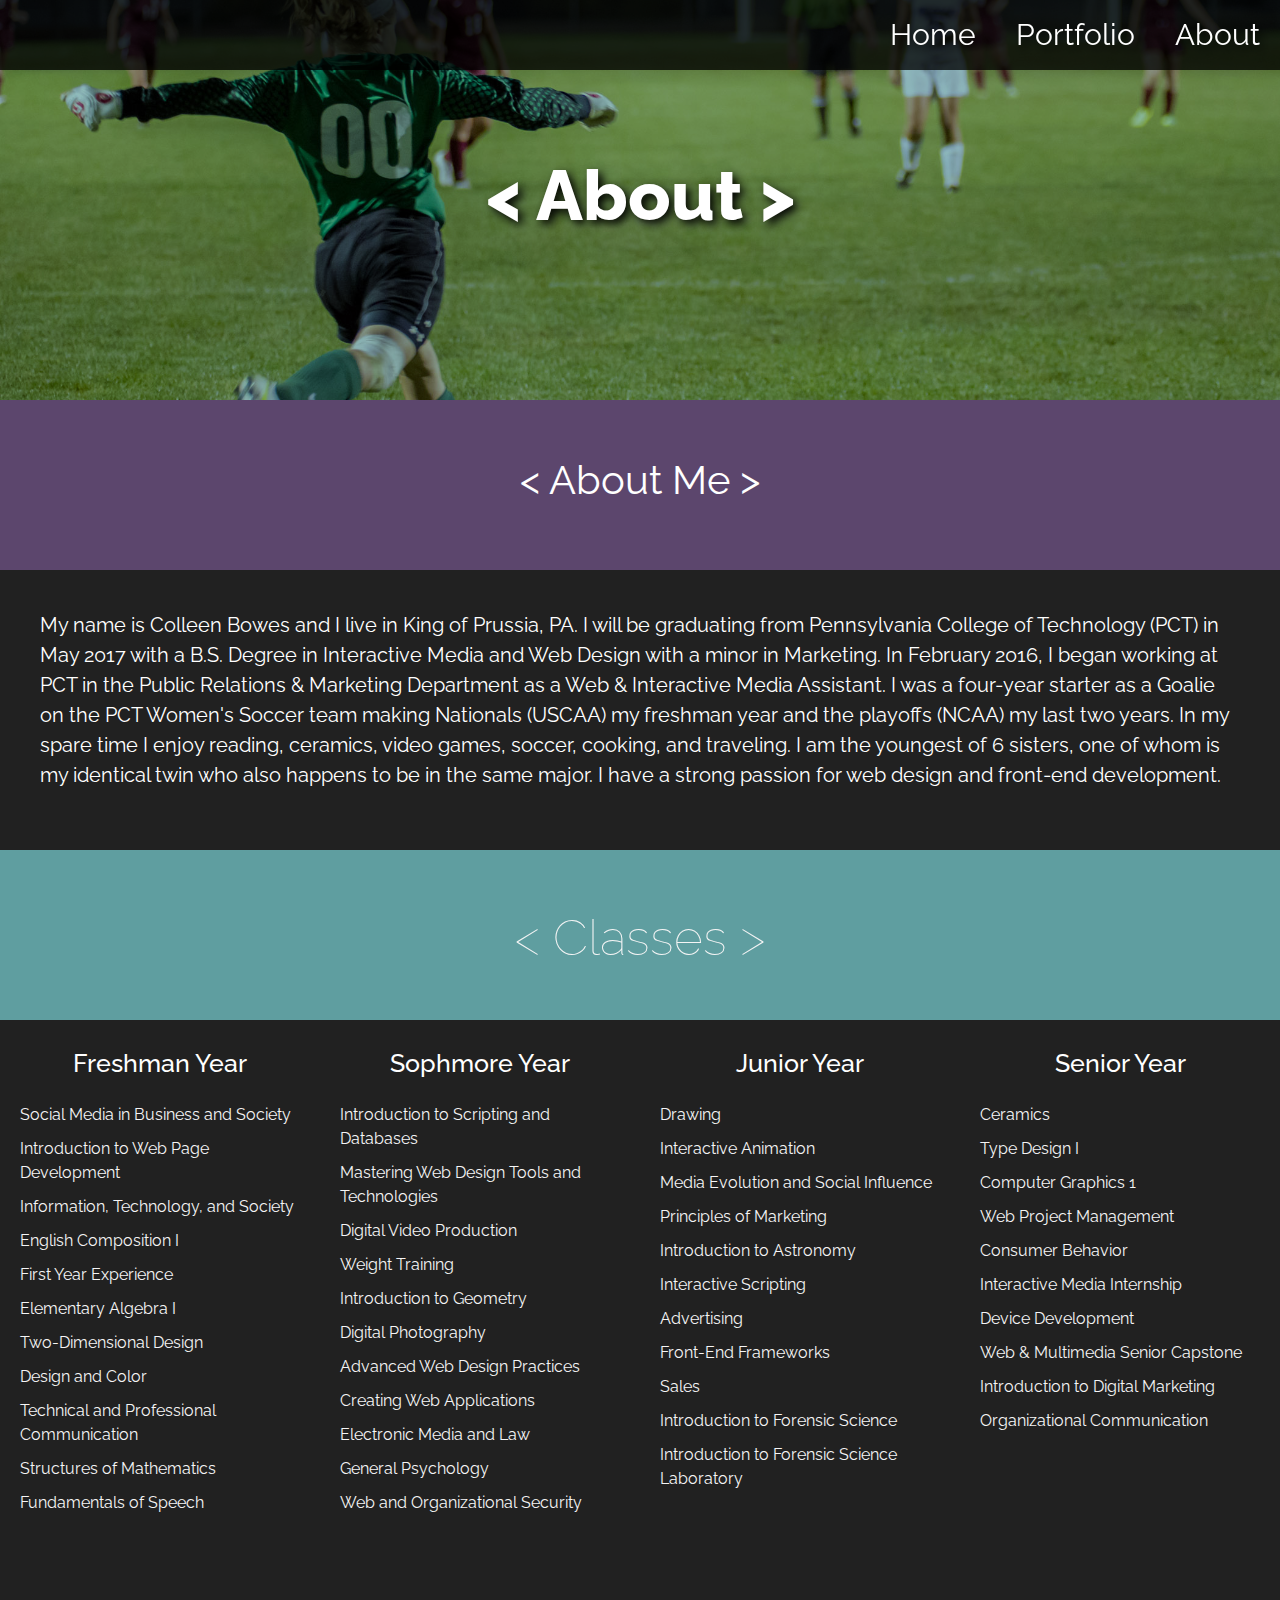
<file: about.html>
<!DOCTYPE html>
<html>
<head>
<title>Portfolio | Colleen Bowes</title>
   <meta name="viewport" content="width=device-width,
                               maximum-scale=1.0" />
 <meta charset="utf-8">
        <meta http-equiv="X-UA-Compatible" content="IE=edge">
<link rel="stylesheet" href="https://cdnjs.cloudflare.com/ajax/libs/animate.css/3.5.2/animate.min.css">

<link href="https://fonts.googleapis.com/css?family=Raleway:300,400,500,600,700" rel="stylesheet">
<link rel="stylesheet" href="font-awesome-4.7.0/css/font-awesome.css">
<link rel="stylesheet" type="text/css" href="style.css">


</head>
<body>
    
    

    
<!------------------------- Header ------------------------->

    

    <header>
    <nav>
        <ul>
            
                  <li><a href="home">Home</a></li>
            <li><a href="portfolioWork">Portfolio</a></li>
            <li><a href="about">About</a></li>
            <div class="burger"><i class="fa fa-bars fa-large" aria-hidden="true"></i></div>

        </ul>
    </nav>

<div class="aboutPhoto "><div> <h1 class="wow fadeIn">&#60; About &#62;</h1></div>
</header>
<!------------------------- Header Photo Ends ------------------------->
<!------------------------- About Section ------------------------->


<!------------------------- About Section Ends ------------------------->
  
<!------------------------- Latest Section ------------------------->

<section class="about f100 " >

<div class="f100 aboutContainer wow fadeIn">
<div class="f100 aboutMe " ><h1> &#60; About Me &#62;</h1></div>
    
    <div class="f100 aboutInfo" ><p>My name is Colleen Bowes and I live in King of Prussia, PA. I will be graduating from Pennsylvania College of Technology (PCT) in May 2017 with a B.S. Degree in Interactive Media and Web Design with a minor in Marketing. In February 2016, I began working at PCT in the Public Relations &amp; Marketing Department as a Web &amp; Interactive Media Assistant. I was a four-year starter as a Goalie on the PCT Women's Soccer team making Nationals (USCAA) my freshman year and the playoffs (NCAA) my last two years. In my spare time I enjoy reading, ceramics, video games, soccer, cooking, and traveling. I am the youngest of 6 sisters, one of whom is my identical twin who also happens to be in the same major. I have a strong passion for web design and front-end development.   </p></div> 
    </div>    
</div> 
<div class="classes f100 wow fadeInDown">
 <h1> &#60; Classes &#62;</h1>
    <div class="f25">
    <h2>Freshman Year</h2>
    <ul>
    <li><a href="https://www.pct.edu/catalog/courses/bim120.shtml" target="_blank">Social Media in Business and Society</a></li>
    <li><a href="https://www.pct.edu/catalog/courses/bwm150.shtmla" target="_blank">Introduction to Web Page Development</a></li>
    <li><a href="https://www.pct.edu/catalog/courses/csc124.shtml" target="_blank">Information, Technology, and Society</a></li>
    <li><a href="https://www.pct.edu/catalog/courses/enl111.shtml" target="_blank">English Composition I</a></li>
    <li><a href="https://www.pct.edu/catalog/courses/fye101.shtml" target="_blank">First Year Experience</a></li>
    <li><a href="https://www.pct.edu/catalog/courses/mth005.shtml" target="_blank">Elementary Algebra I</a></li>
    <li><a href="https://www.pct.edu/catalog/courses/art102.shtml" target="_blank">Two-Dimensional Design</a></li>
    <li><a href="https://www.pct.edu/catalog/courses/art109.shtml" target="_blank">Design and Color</a></li>
    <li><a href="https://www.pct.edu/catalog/courses/enl201.shtml" target="_blank">Technical and Professional Communication</a></li>
    <li><a href="https://www.pct.edu/catalog/courses/MTH151.shtml" target="_blank">Structures of Mathematics</a></li>
    <li><a href="https://www.pct.edu/catalog/courses/spc101.shtml" target="_blank">Fundamentals of Speech</a></li>
</ul>
    </div>
    <div class="f25">
    <h2>Sophmore Year</h2>
    <ul>
    <li><a href="https://www.pct.edu/catalog/courses/bwm160.shtml" target="_blank">Introduction to Scripting and Databases</a></li>
    <li><a href="https://www.pct.edu/catalog/courses/bwm252.shtml" target="_blank">Mastering Web Design Tools and Technologies</a></li>
    <li><a href="https://www.pct.edu/catalog/courses/bim220.shtml" target="_blank">Digital Video Production</a></li>
    <li><a href="https://www.pct.edu/catalog/courses/FIT172.shtml" target="_blank">Weight Training</a></li>
    <li><a href="https://www.pct.edu/catalog/courses/mth172.shtml" target="_blank">Introduction to Geometry</a></li>
    <li><a href="https://www.pct.edu/catalog/courses/pho150.shtml" target="_blank">Digital Photography</a></li>
    <li><a href="https://www.pct.edu/catalog/courses/bwm254.shtml" target="_blank">Advanced Web Design Practices</a></li>
    <li><a href="https://www.pct.edu/catalog/courses/bwm250.shtml" target="_blank">Creating Web Applications</a></li>
    <li><a href="https://www.pct.edu/catalog/courses/las340.shtml" target="_blank">Electronic Media and Law</a></li>
    <li><a href="https://www.pct.edu/catalog/courses/psy111.shtml" target="_blank">General Psychology</a></li>
    <li><a href="https://www.pct.edu/catalog/courses/bim230.shtml" target="_blank">Web and Organizational Security</a></li>
    </ul>    
    </div>
    <div class="f25">
    <h2>Junior Year</h2>
    <ul>
    <li><a href="https://www.pct.edu/catalog/courses/art180.shtml" target="_blank">Drawing</a></li>
    <li><a href="https://www.pct.edu/catalog/courses/bwm355.shtml" target="_blank">Interactive Animation</a></li>
    <li><a href="https://www.pct.edu/catalog/courses/mcm323.shtml" target="_blank">Media Evolution and Social Influence</a></li>
    <li><a href="https://www.pct.edu/catalog/courses/mkt240.shtml" target="_blank">Principles of Marketing</a></li>
    <li><a href="https://www.pct.edu/catalog/courses/SCI155.shtml" target="_blank">Introduction to Astronomy</a></li>
    <li><a href="https://www.pct.edu/catalog/courses/bwm350.shtml" target="_blank">Interactive Scripting</a></li>
    <li><a href="https://www.pct.edu/catalog/courses/mkt330.shtml" target="_blank">Advertising</a></li>
    <li><a href="https://students.pct.edu/registrar/scheduling/fall/specialTopics.htm" target="_blank">Front-End Frameworks</a></li>
    <li><a href="https://www.pct.edu/catalog/courses/mkt243.shtml" target="_blank">Sales</a></li>
    <li><a href="https://www.pct.edu/catalog/courses/sci101.shtml" target="_blank">Introduction to Forensic Science</a></li>
    <li><a href="https://www.pct.edu/catalog/courses/sci102.shtml" target="_blank">Introduction to Forensic Science Laboratory</a></li>
    </ul>    
    </div>
    <div class="f25">
    <h2>Senior Year</h2>
    <ul>
    <li><a href="https://www.pct.edu/catalog/courses/ART140.shtml" target="_blank">Ceramics</a></li>
    <li><a href="https://www.pct.edu/catalog/courses/art225.shtml" target="_blank">Type Design I</a></li>
    <li><a href="https://www.pct.edu/catalog/courses/art270.shtml" target="_blank">Computer Graphics 1</a></li>
    <li><a href="https://www.pct.edu/catalog/courses/bwm359.shtml" target="_blank">Web Project Management</a></li>
    <li><a href="https://www.pct.edu/catalog/courses/MKT325.shtml" target="_blank">Consumer Behavior</a></li>
    <li><a href="https://www.pct.edu/catalog/courses/BIM291.shtmls" target="_blank">Interactive Media Internship</a></li>
    <li><a href="https://www.pct.edu/catalog/courses/bwm456.shtml" target="_blank">Device Development</a></li>
    <li><a href="https://www.pct.edu/catalog/courses/bwm498.shtml" target="_blank">Web &amp; Multimedia Senior Capstone</a></li>
    <li><a href="https://www.pct.edu/catalog/courses/mkt360.shtml" target="_blank">Introduction to Digital Marketing</a></li>
    <li><a href="https://www.pct.edu/catalog/courses/spc.shtml" target="_blank">Organizational Communication</a></li>
    
    </ul>    
 
        </div>
        
</div> 
        </section>
<div class="skills f100 wow fadeInUp"> <div class="f100 mySkills "><h1> &#60; Skills &#62;</h1></div>
    <div class="f100 key">
    <ul>
        <li><span id="redBox">......</span> = Basic Idea...Working on it</li>
        <li><span id="yellowBox">......</span> = Getting there</li> 
        <li><span id="greenBox">......</span> = No problems here</li> 
    </ul>
    </div>
    <div class="skillsInfo">
    
<div class="f50 ">  

       <div><h3 class="centered noafter nobefore">HTML/CSS</h3>
  <div id="myProgress">
  <div id="htmlBar">
      <div id="label"><strong>90%</strong></div>
  </div>
      </div>
            </div>
      
        <div><h3 class="centered noafter nobefore">Javascript/JQuery</h3>
  <div id="myProgress">
  <div id="JavaJQBar">
      <div id="label"><strong>43%</strong></div>
  </div>
      </div>
            </div>
      
        <div><h3 class="centered noafter nobefore">SCSS/Git</h3>
  <div id="myProgress">
  <div id="SCSSGitBar">
      <div id="label"><strong>84%</strong></div>
  </div>
      </div>
            </div>
      
        <div><h3 class="centered noafter nobefore">PHP</h3>
  <div id="myProgress">
  <div id="PHPBar">
      <div id="label"><strong>32%</strong></div>
  </div>
      </div>
            </div>
      
       <div> <h3 class="centered noafter nobefore">Drupal/Wordpress CMS</h3>
  <div id="myProgress">
  <div id="CMSBar">
      <div id="label"><strong>76%</strong></div>
  </div>
      </div>
           </div>
      
        <div><h3 class="centered noafter nobefore">Adobe Illustrator</h3>
  <div id="myProgress">
  <div id="IllustratorBar">
      <div id="label"><strong>81%</strong></div>
  </div>
      </div>
            </div>
   
    <div><h3 class="centered noafter nobefore">Animation</h3>
  <div id="myProgress">
  <div id="animation">
      <div id="label"><strong>83%</strong></div>
  </div>
      </div>
            </div>
        
        </div>      
        
        
        
  <div class="f50 skillsPadBottom">     
        <div><h3 class="centered noafter nobefore">Adobe Photoshop</h3>
  <div id="myProgress">
  <div id="PhotoshopBar">
      <div id="label"><strong>87%</strong></div>
  </div>
      </div>
            </div>
      
       <div> <h3 class="centered noafter nobefore">Adobe Indesgin</h3>
  <div id="myProgress">
  <div id="IndesignBar">
      <div id="label"><strong>82%</strong></div>
  </div>
      </div>
           </div>
      
        <div><h3 class="centered noafter nobefore">Adobe Dreamweaver</h3>
  <div id="myProgress">
  <div id="DreamBar">
      <div id="label"><strong>84%</strong></div>
  </div>
      </div>
            </div>
      
        <div><h3 class="centered noafter nobefore">MySQL</h3>
  <div id="myProgress">
  <div id="mySQLBar">
      <div id="label"><strong>69%</strong></div>
  </div>
      </div></div>
      
        <div><h3 class="centered noafter nobefore">Social Media</h3>
  <div id="myProgress">
  <div id="sMediaBar">
      <div id="label"><strong>97%</strong></div>
  </div>
      </div>
            </div>
      
        <div><h3 class="centered noafter nobefore">Microsoft Office <span class="small">(Word, PowerPoint &amp; Excel)</span></h3>
  <div id="myProgress">
  <div id="mOfficeBar">
      <div id="label"><strong>93%</strong></div>
  </div>
      </div>
            </div>
   

 <div><h3 class="centered noafter nobefore">Frameworks <span class="small">(Foundation &amp; Bootstrap)</span></h3>
  <div id="myProgress">
  <div id="frameworksBar">
      <div id="label"><strong>79%</strong></div>
  </div>
      </div>
            </div>
    
        </div>
    </div> 
</div> 
    
    
</section>    
 <!------------------------- Latest Section Ends ------------------------->        
 <!------------------------- Footer Section ------------------------->  
    
    
<footer class="f100 wow bounceInUp">
    <div class="f100"><h1>Like what you see?</h1></div>  
     <div class="f100"><h2>Contact me. I would love to hear from you.</h2>
       
        
    </div> 
    <div class="f100"><h5 class="email"><a href="mailto:colleenbowes566@gmail.com" >colleenbowes566@gmail.com</a></h5></div>

 <div class="f100 socialMedia">
     <a href="https://www.facebook.com/colleen.bowes.73"><i class="fa fa-facebook-square fa-4x" aria-hidden="true"></i></a>    

    <a href="https://twitter.com/bowes_colleen"><i class="fa fa-twitter-square fa-4x" aria-hidden="true"></i></a>    

    <a href="https://www.instagram.com/mowwglii/?hl=en"><i class="fa fa-instagram fa-4x" aria-hidden="true"></i></a>    

    <a href="https://github.com/ceb10"><i class="fa fa-github-square fa-4x" aria-hidden="true"></i></a> 
    
    <a href="https://www.linkedin.com/in/colleen-bowes-97077485?trk=hp-identity-photo"><i class="fa fa-linkedin-square fa-4x" aria-hidden="true"></i></a>
     

</div>  
 <a name="contact" id="contact" class="anchorTopContact"></a>
<div class="f100"><p>&copy; All Copyrights Reserved</p></div>    
</footer>
    
    
 <!------------------------- Footer Section Ends ------------------------->  
    
</body>

 <!------------------------- Javascript -------------------------> 

 <script src="https://ajax.googleapis.com/ajax/libs/jquery/3.1.1/jquery.min.js"></script>
<script src="http://code.jquery.com/jquery-1.11.1.js"></script> 
    <script src="js/wow.js"></script>
<script>
              new WOW().init();
              </script>
   <script>
  
        
   
  $(document).ready(function(){ 
   
    $(".burger").click(function(){
        $("nav li").slideToggle('slow');
    });
});     
 
       
    </script>
        
</html>
</file>
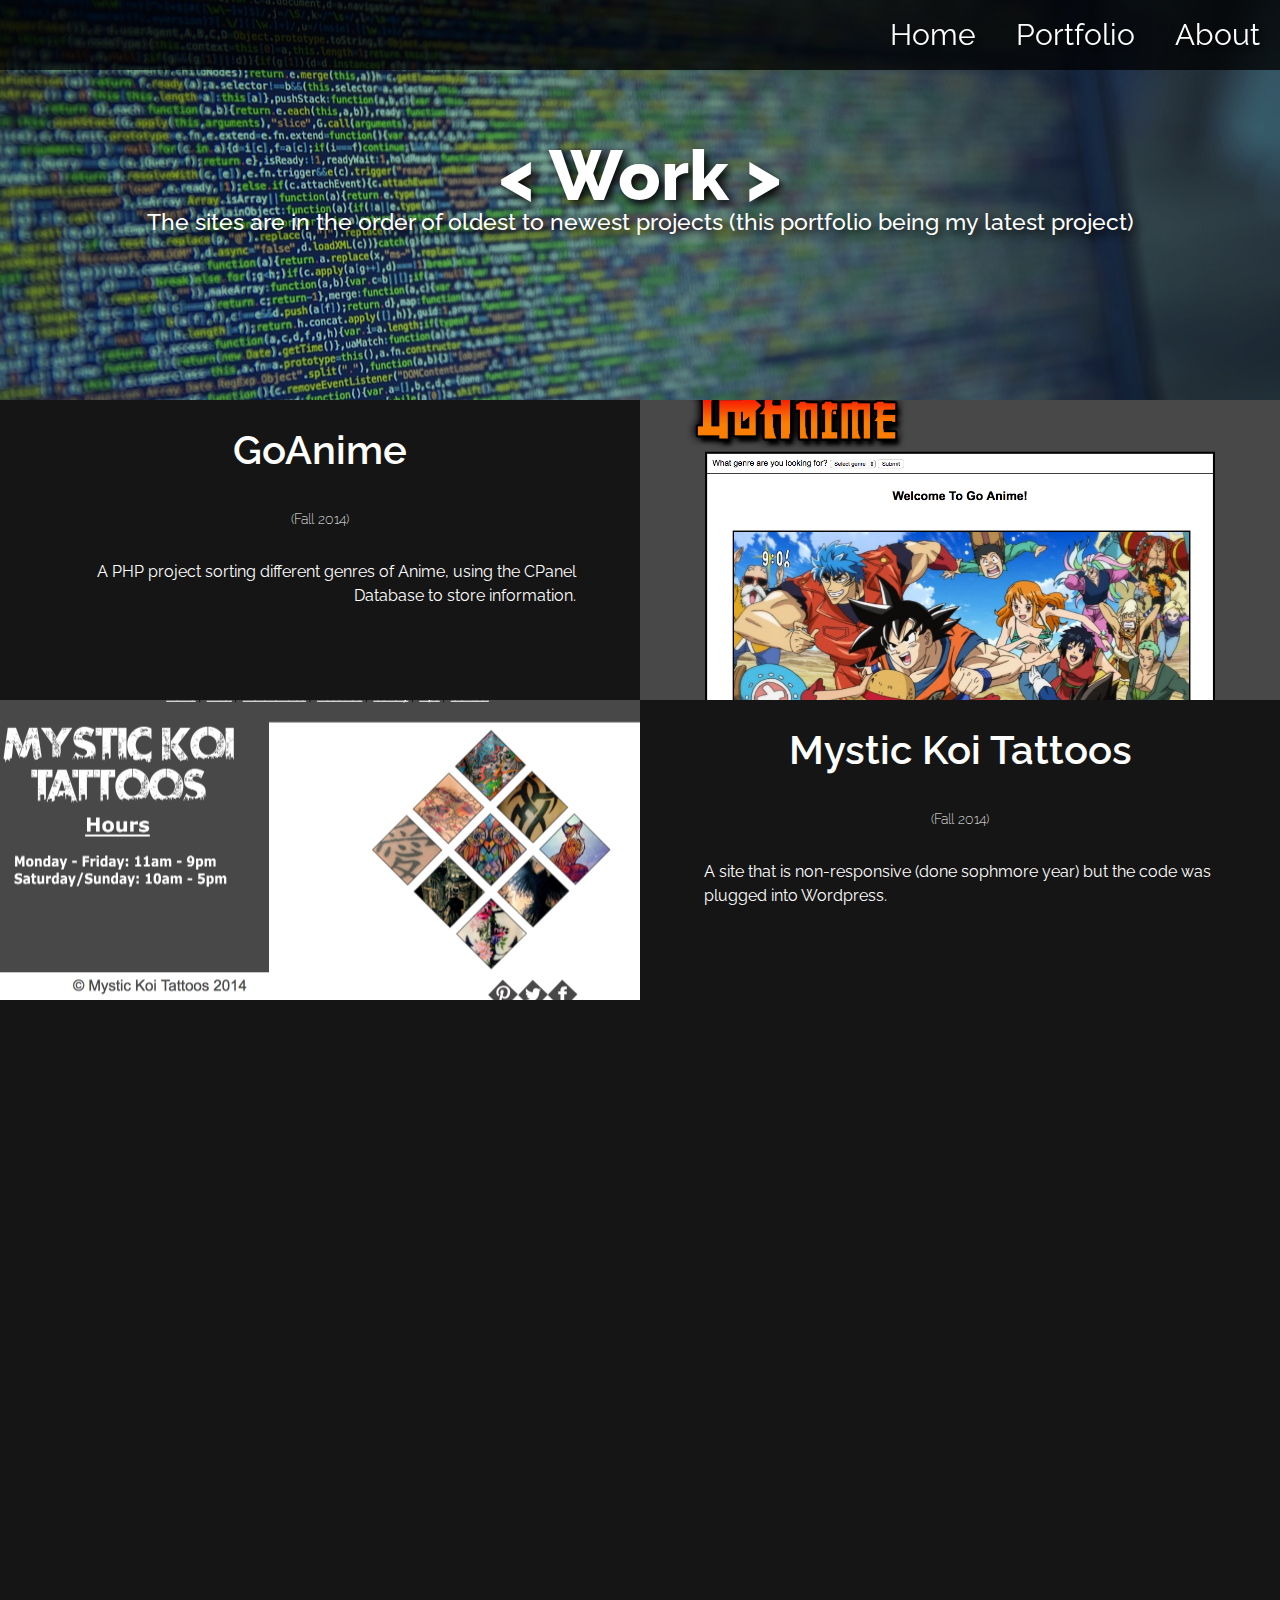
<file: portfolioWork.html>
<!DOCTYPE html>
<html>
<head>
<title>Portfolio | Colleen Bowes</title>
   <meta name="viewport" content="width=device-width,
                               maximum-scale=1.0" />

<link rel="stylesheet" href="https://cdnjs.cloudflare.com/ajax/libs/animate.css/3.5.2/animate.min.css">

<link href="https://fonts.googleapis.com/css?family=Raleway:300,400,500,600,700" rel="stylesheet">
<link rel="stylesheet" href="font-awesome-4.7.0/css/font-awesome.css">
<link rel="stylesheet" type="text/css" href="style.css">


</head>
<body>
    
    

    
<!------------------------- Header ------------------------->

    

    <header>
    <nav>
        <ul>
            
                           <li><a href="home">Home</a></li>
            <li><a href="portfolioWork">Portfolio</a></li>
            <li><a href="about">About</a></li>
            <div class="burger"><i class="fa fa-bars fa-large" aria-hidden="true"></i></div>

        </ul>
    </nav>

        <div class="workPhoto"><div> <h1 class="wow fadeIn">&#60; Work &#62;</h1><p class="wow fadeIn">The sites are in the order of oldest to newest projects (this portfolio being my latest project)</p></div></div>
</header>
<!------------------------- Header Photo Ends ------------------------->
<!------------------------- About Section ------------------------->


<!------------------------- About Section Ends ------------------------->
  
<!------------------------- Latest Section ------------------------->

<section class="LatestWork f100" >
<div class="grid ">
   
    
    <div class="f100 ">
   
    <div class="f50 wow fadeInLeft"><h1>GoAnime<br/><span class="small">(Fall 2014)</span></h1>
    <p>A PHP project sorting different genres of Anime, using the CPanel Database to store information.</p>
    </div>
        <a href="http://final.colleenbowes.com/" target="_blank"><div class="f50 img wow fadeInRight" id="anime"></div></a>
   
</div>

    <div class="f100">
   
    <div class="f50R wow fadeInRight"><h1>Mystic Koi Tattoos<br/><span class="small">(Fall 2014)</span></h1>
    <p>A site that is non-responsive (done sophmore year) but the code was plugged into Wordpress.</p>
    </div>
      <a href="http://bwm252.colleenbowes.com/wp/" target="_blank"><div class="f50 img wow fadeInLeft" id="wp"></div></a>
   
</div>
    
    <div class="f100">
   
    <div class="f50 wow fadeInLeft"><h1>Paper Planes<br/><span class="small">(Spring 2015)</span></h1>
    <p>A fake airline site using PHP for login, registration and to figure out mileage.</p>
    </div>
        <a href="http://bwm250.colleenbowes.com/assignment_4/index.php" target="_blank"><div class="f50 img  wow fadeInRight" id="paperPlanes"></div></a>
   
</div>

    <div class="f100">
   
    <div class="f50R wow fadeInRight"><h1>Red Panada Soccer Academy<br/><span class="small">(Spring 2015)</span></h1>
    <p>A PHP site that has login, registration, events and contact us pages using forms.</p>
    </div>
      <a href="http://bwm250.colleenbowes.com/final/index.php" target="_blank"><div class="f50 img wow fadeInLeft" id="RPSoccer"></div></a>
   
</div>
    
    <div class="f100 ">
   
    <div class="f50 wow fadeInLeft"><h1>Erikson Landscaping<br/><span class="small">(Spring 2015)</span></h1>
    <p>First responsive site made using Media Queries. The phone is using a different CSS to change to look.</p>
    </div>
        <a href="http://bwm254.colleenbowes.com/final/" target="_blank"><div class="f50 img  wow fadeInRight" id="Erikson"></div></a>
   
</div>

    <div class="f100">
   
    <div class="f50R wow fadeInRight"><h1>Burger Boy<br/><span class="small">(Fall 2015)</span></h1>
    <p>Learned different animation techniques to make an advertisement.</p>
    </div>
      <a href="http://bwm355.colleenbowes.com/Assignment_4/burger_boy/index.html" target="_blank"><div class="f50 img  wow fadeInLeft" id="burger"></div></a>
   
</div>
    
    <div class="f100 ">
   
    <div class="f50 wow fadeInLeft"><h1>Into The Wind<br/><span class="small">(Fall 2015)</span></h1>
    <p>Learned how to work with basic greensock animation (GSAP).</p>
    </div>
        <a href="http://bwm355.colleenbowes.com/Assignment_4/into_the_wind/index.html" target="_blank"><div class="f50 img  wow fadeInRight" id="intoWind"></div></a>
   
</div>

    <div class="f100 ">
   
    <div class="f50R wow fadeInRight"><h1>Roast Me<br/><span class="small">(Spring 2016)</span></h1>
    <p>A site about grills using Foundation frameworks with animations.</p>
    </div>
      <a href="http://bwm350.colleenbowes.com/final/index.html" target="_blank"><div class="f50 img  wow fadeInLeft" id="roast"></div></a>
   
</div>
    
    <div class="f100">
   
    <div class="f50 wow fadeInLeft"><h1>Hotel Resort &amp; Spa <br/><span class="small">(Spring 2016)</span></h1>
    <p>A fake hotel site that is responsive on all devices that has multiple pages, including off-canvas navigation.</p>
    </div>
        <a href="http://bwm399.colleenbowes.com/assignment_4c/index.html" target="_blank"><div class="f50 img  wow fadeInRight" id="hotel"></div></a>
   
</div>

    <div class="f100 ">
   
    <div class="f50R wow fadeInRight"><h1>Portfolio #1<br/><span class="small">(Spring 2016)</span></h1>
    <p>A class final to make a portfolio website using previous class practices. This was my first portfolio website.</p>
    </div>
      <a href="http://portfolio.colleenbowes.com/" target="_blank"><div class="f50 img  wow fadeInLeft" id="portfolio"></div></a>
   
</div>
    
    <div class="f100">
   
    <div class="f50 wow fadeInLeft"><h1>Penn College Book Store<br/><span class="small">(Summer 2016)</span></h1>
    <p>A site I made through my part-time experience at Penn College. The College store needed their website re-done through a CMS called Insight. First real-life client using my design.</p>
    </div>
        <a href="http://www.penncollegebooks.com" target="_blank"><div class="f50 img  wow fadeInRight" id="PCBooks"></div></a>
   
</div>

    <div class="f100">
   
    <div class="f50R wow fadeInRight"><h1>United Way<br/><span class="small">(Fall 2016)</span></h1>
    <p>A site I made through my part-time experience at Penn College for a campaign hosted through the school. This site was also made for a client but went through my Superviser with my design.</p>
    </div>
      <a href="http://www.pct.edu/unitedway" target="_blank"><div class="f50 img  wow fadeInLeft" id="UW"></div></a>
   
</div>
    
    <div class="f100">
   
    <div class="f50 wow fadeInLeft"><h1>Store Next Door<br/><span class="small">(Fall 2016)</span></h1>
    <p>First outside client to work with through class. The client was a non-profit organization who needed a site for their consignment store. This was done through <a href="https://www.shopify.com/">Shopify</a>. I was the project manager and front-end designer/developer. <span class="small">(Password is rteese)</span></p>
    </div>
        <a href="https://storenextdoor.myshopify.com/" target="_blank"><div class="f50 img  wow fadeInRight" id="SND"></div></a>
   
</div>

<!--
    <div class="f100 reveal ">
   
    <div class="f50R wow slideInRight"><h1>GoAnime<br/><span class="small">(Fall 2014)</span></h1>
    <p>A PHP project sorting different genres of Anime.</p>
    </div>
      <a href="http://final.colleenbowes.com/" target="_blank"><div class="f50 img  wow slideInLeft" id="anime"></div></a>
   
</div>
-->
    
    
    

    
    </div>    
</section>    
 <!------------------------- Latest Section Ends ------------------------->        
 <!------------------------- Footer Section ------------------------->  
    
    
<footer class="f100 wow bounceInUp">
    <div class="f100"><h1>Like what you see?</h1></div>  
     <div class="f100"><h2>Contact me. I would love to hear from you.</h2>
       
        
    </div> 
    <div class="f100"><h5 class="email"><a href="mailto:colleenbowes566@gmail.com" >colleenbowes566@gmail.com</a></h5></div>

 <div class="f100 socialMedia">
     <a href="https://www.facebook.com/colleen.bowes.73"><i class="fa fa-facebook-square fa-4x" aria-hidden="true"></i></a>    

    <a href="https://twitter.com/bowes_colleen"><i class="fa fa-twitter-square fa-4x" aria-hidden="true"></i></a>    

    <a href="https://www.instagram.com/mowwglii/?hl=en"><i class="fa fa-instagram fa-4x" aria-hidden="true"></i></a>    

    <a href="https://github.com/ceb10"><i class="fa fa-github-square fa-4x" aria-hidden="true"></i></a> 
    
    <a href="https://www.linkedin.com/in/colleen-bowes-97077485?trk=hp-identity-photo"><i class="fa fa-linkedin-square fa-4x" aria-hidden="true"></i></a>
     

</div>  
 <a name="contact" id="contact" class="anchorTopContact"></a>
<div class="f100"><p>&copy; All Copyrights Reserved</p></div>    
</footer>
    
    
 <!------------------------- Footer Section Ends ------------------------->  
    
</body>

 <!------------------------- Javascript -------------------------> 

 <script src="https://ajax.googleapis.com/ajax/libs/jquery/3.1.1/jquery.min.js"></script>
<script src="http://code.jquery.com/jquery-1.11.1.js"></script> 
    <script src="js/wow.js"></script>
<script>
              new WOW().init();
              </script>
   <script>
  
        
   
  $(document).ready(function(){ 
   
    $(".burger").click(function(){
        $("nav li").slideToggle('slow');
    });
});     
 
       
    </script>
        
</html>
</file>
<file: style.css>
/******************************************** Reset ********************************************/
/* http://meyerweb.com/eric/tools/css/reset/ 
   v2.0 | 20110126
   License: none (public domain)
*/
html, body, div, span, applet, object, iframe,
h1, h2, h3, h4, h5, h6, p, blockquote, pre,
a, abbr, acronym, address, big, cite, code,
del, dfn, em, img, ins, kbd, q, s, samp,
small, strike, strong, sub, sup, tt, var,
b, u, i, center,
dl, dt, dd, ol, ul, li,
fieldset, form, label, legend,
table, caption, tbody, tfoot, thead, tr, th, td,
article, aside, canvas, details, embed,
figure, figcaption, footer, header, hgroup,
menu, nav, output, ruby, section, summary,
time, mark, audio, video {
  margin: 0;
  padding: 0;
  border: 0;
  font-size: 100%;
  font: inherit;
  vertical-align: baseline; }

/* HTML5 display-role reset for older browsers */
article, aside, details, figcaption, figure,
footer, header, hgroup, menu, nav, section {
  display: block; }

body {
  line-height: 1; }

ol, ul {
  list-style: none; }

blockquote, q {
  quotes: none; }

blockquote:before, blockquote:after,
q:before, q:after {
  content: '';
  content: none; }

table {
  border-collapse: collapse;
  border-spacing: 0; }

/**************************************** Animations ****************************************/
.IDO, .IAM, .grid {
  animation-duration: 1.5s;
  animation-delay: .5s;
  -webkit-animation-duration: 1.5s;
  -webkit-animation-delay: .5s; }

/**************************************** Sass Variable ****************************************/
/**************************************** HTML ****************************************/
html {
  font-family: 'Raleway', sans-serif; }

body {
  overflow-x: hidden;
  background-color: #212121;
  color: white; }

.f25 {
  float: left;
  width: 25%;
  line-height: 1.5; }

.f25R {
  width: 25%;
  float: right;
  line-height: 1.5; }

.f33 {
  float: left;
  width: 25%;
  line-height: 1.5; }

.f33R {
  width: 25%;
  float: right;
  line-height: 1.5; }

.f50R {
  width: 50%;
  float: right;
  text-align: left;
  line-height: 1.5; }

.f50 {
  width: 50%;
  float: left;
  text-align: right;
  line-height: 1.5; }

.f75R {
  width: 75%;
  float: right;
  line-height: 1.5; }

.f75 {
  width: 75%;
  float: left;
  line-height: 1.5; }

.f100 {
  width: 100%;
  clear: both;
  line-height: 1.5; }

/**************************************** Header ****************************************/
video {
  width: 101%;
  height: auto;
  max-height: 200%; }

.promo-video {
  position: relative; }
  .promo-video #overlay {
    position: absolute;
    top: 0;
    left: 0;
    height: 99.7%;
    width: 100%;
    background: linear-gradient(to bottom, rgba(47, 47, 47, 0.26) 0%, rgba(0, 0, 0, 0.65) 100%);
    filter: progid:DXImageTransform.Microsoft.gradient( startColorstr='#b329669e', endColorstr='#b32a3b5a',GradientType=0 ); }

nav {
  text-align: right;
  top: 0;
  right: 0;
  position: fixed;
  z-index: 100;
  width: 100%;
  background-color: rgba(0, 0, 0, 0.76); }
  nav ul {
    display: inline-flex;
    text-shadow: 4px 4px 10px #000;
    color: white;
    font-size: 30px; }
  nav li {
    padding: 20px; }
    nav li a {
      color: white;
      animation-duration: 1s;
      transition: all .5s ease; }
    nav li a:link {
      text-decoration: none; }
    nav li a:active {
      color: cadetblue; }
    nav li a:hover {
      color: cadetblue; }

.promo-video .header-content {
  background-color: transparent;
  position: absolute;
  top: 0;
  left: 0;
  width: 100%; }

.promo-video .header {
  left: 0;
  top: 35%;
  position: absolute;
  width: 100%; }
  .promo-video .header h1 {
    text-shadow: 4px 4px 10px #000;
    color: white;
    font-weight: 700;
    text-align: center;
    font-size: 100px;
    -webkit-animation: fadein 2s;
    /* Safari, Chrome and Opera > 12.1 */
    -moz-animation: fadein 4s;
    /* Firefox < 16 */
    -ms-animation: fadein 4s;
    /* Internet Explorer */
    -o-animation: fadein 4s;
    /* Opera < 12.1 */
    animation: fadein 4s;
    /* Firefox < 16 */
    /* Safari, Chrome and Opera > 12.1 */
    /* Internet Explorer */
    /* Opera < 12.1 */ }
@keyframes fadein {
  from {
    opacity: 0; }
  to {
    opacity: 1; } }
@-moz-keyframes fadein {
  from {
    opacity: 0; }
  to {
    opacity: 1; } }
@-webkit-keyframes fadein {
  from {
    opacity: 0; }
  to {
    opacity: 1; } }
@-ms-keyframes fadein {
  from {
    opacity: 0; }
  to {
    opacity: 1; } }
@-o-keyframes fadein {
  from {
    opacity: 0; }
  to {
    opacity: 1; } }
  .promo-video .header h4 {
    text-align: center;
    font-size: 30px;
    color: #fff;
    font-weight: 400;
    text-shadow: 4px 4px 10px #000;
    padding-left: 10px;
    padding-right: 10px;
    -webkit-animation: fadein 2s;
    /* Safari, Chrome and Opera > 12.1 */
    -moz-animation: fadein 4s;
    /* Firefox < 16 */
    -ms-animation: fadein 4s;
    /* Internet Explorer */
    -o-animation: fadein 4s;
    /* Opera < 12.1 */
    animation: fadein 4s;
    /* Firefox < 16 */
    /* Safari, Chrome and Opera > 12.1 */
    /* Internet Explorer */
    /* Opera < 12.1 */ }
@keyframes fadein {
  from {
    opacity: 0; }
  to {
    opacity: 1; } }
@-moz-keyframes fadein {
  from {
    opacity: 0; }
  to {
    opacity: 1; } }
@-webkit-keyframes fadein {
  from {
    opacity: 0; }
  to {
    opacity: 1; } }
@-ms-keyframes fadein {
  from {
    opacity: 0; }
  to {
    opacity: 1; } }
@-o-keyframes fadein {
  from {
    opacity: 0; }
  to {
    opacity: 1; } }
/**************************************** What I Can DO/Who I Am Section ****************************************/
.container {
  padding: 20px;
  margin: 0 auto;
  overflow-x: hidden; }

.IDO {
  margin-bottom: 40%; }

.IAM h1,
.IDO h1 {
  text-align: center;
  font-size: 40px;
  padding: 20px;
  font-weight: 600;
  padding-bottom: 40px; }
.IAM h2,
.IDO h2 {
  text-align: center;
  padding: 20px;
  font-size: 22px; }
.IAM p,
.IDO p {
  padding: 15px;
  line-height: 1.2; }
.IAM .icon,
.IDO .icon {
  text-align: center;
  padding-bottom: 20px;
  padding-top: 20px; }

.box {
  margin-left: 10px;
  margin-right: 10px;
  margin-bottom: 20px;
  animation-duration: 1s;
  transition: all .5s ease;
  background-color: cadetblue; }
  .box h1 {
    font-size: 25px; }

.box:hover {
  background-color: #5c466d; }

/******************************** Work Samples Section ********************************/
.LatestWork {
  height: 100%;
  background-color: #151515; }
  .LatestWork h1 {
    text-align: center;
    font-size: 40px;
    padding: 20px;
    font-weight: 600; }

.grid {
  height: 100%;
  margin: 0 auto;
  text-align: center;
  overflow-x: hidden; }
  .grid p {
    padding-bottom: 20px;
    width: 80%;
    margin: 0 auto; }

.grid_box {
  width: 210px;
  height: 100%;
  margin: 2%;
  display: inline-block;
  vertical-align: top; }
  .grid_box img {
    height: 210px;
    width: 210px;
    object-fit: cover; }
  .grid_box a {
    text-decoration: none; }

.hover {
  width: 100%;
  height: 100%;
  float: left;
  overflow: hidden;
  position: relative;
  text-align: center;
  cursor: default;
  margin-bottom: 10px; }

.hover img {
  display: block;
  position: relative;
  -webkit-transition: all 0.35s;
  transition: all 0.35s; }

.hover:hover img {
  -ms-transform: scale(1.1);
  -webkit-transform: scale(1.1);
  transform: scale(1.1);
  filter: brightness(0.5);
  -webkit-filter: brightness(0.5); }

.small {
  font-size: 14px;
  font-weight: 200; }

.workButton {
  text-align: center;
  margin: 0 auto;
  padding-bottom: 30px; }
  .workButton a {
    color: white;
    text-decoration: none; }
    .workButton a button {
      background-color: black;
      border: none;
      padding: 20px;
      color: white;
      font-size: 20px;
      -webkit-animation-duration: 4s;
      -webkit-transition: all 1.2s ease;
      animation-duration: 4s;
      transition: all 1.2s ease; }
  .workButton a button:hover {
    color: cadetblue; }
  .workButton button:focus {
    outline: 0; }

/**************************************** Work Page ****************************************/
.workPhoto {
  background-image: url(images/code-1486361_1280.jpg);
  background-position: center;
  background-size: cover;
  background-attachment: scroll;
  height: 400px;
  width: 100%;
  background-color: rgba(95, 158, 160, 0.69);
  background-blend-mode: multiply; }
  .workPhoto h1 {
    padding-top: 140px;
    padding-left: 10px;
    padding-right: 10px;
    font-size: 70px;
    color: #fff;
    font-weight: 800;
    text-shadow: 4px 4px 10px #000;
    text-align: center; }
  .workPhoto p {
    padding-left: 10px;
    padding-right: 10px;
    font-size: 23px;
    color: #fff;
    font-weight: 500;
    text-shadow: 4px 4px 10px #000;
    text-align: center; }

.img {
  background-size: cover;
  background-repeat: no-repeat;
  background-position: center;
  height: 300px; }

#anime {
  background-image: url(workSamples/animePHP.png); }

#wp {
  background-image: url(workSamples/Tattoos.png); }

#paperPlanes {
  background-image: url(workSamples/FrequentFlyers.png); }

#RPSoccer {
  background-image: url(workSamples/RedPandaSoccer.png); }

#Erikson {
  background-image: url(workSamples/EriksonLandscape.png); }

#burger {
  background-image: url(workSamples/BurgerAD.png); }

#intoWind {
  background-image: url(workSamples/intoWind.png); }

#roast {
  background-image: url(workSamples/Roastme.png); }

#hotel {
  background-image: url(workSamples/Hotel.png); }

#portfolio {
  background-image: url(workSamples/portfolio.png); }

#PCBooks {
  background-image: url(workSamples/penncollegeBooks.png); }

#UW {
  background-image: url(workSamples/unitedWay.png); }

#SND {
  background-image: url(workSamples/SND.png); }

/**************************************** About Page ****************************************/
.aboutContainer {
  overflow-x: hidden; }

.aboutPhoto {
  background-image: url(images/soccerColleen.jpg);
  background-position: center;
  background-size: cover;
  background-attachment: scroll;
  height: 400px;
  width: 100%;
  background-color: rgba(95, 158, 160, 0.69);
  background-blend-mode: multiply; }
  .aboutPhoto h1 {
    padding-top: 160px;
    padding-left: 10px;
    padding-right: 10px;
    font-size: 70px;
    color: #fff;
    font-weight: 800;
    text-shadow: 4px 4px 10px #000;
    text-align: center; }

.aboutMe h1 {
  width: 100%;
  text-align: center;
  font-size: 40px;
  padding-top: 20px;
  padding-bottom: 20px;
  background-color: #5c466d;
  /* */
  height: 100px;
  padding-top: 50px; }

.aboutInfo p {
  padding: 40px;
  font-size: 20px; }

/**************************************** Classes Section ****************************************/
.classes {
  padding-top: 20px;
  height: 100%;
  overflow: auto; }
  .classes h1 {
    background-color: cadetblue;
    color: whitesmoke;
    height: 100px;
    font-weight: lighter;
    padding: 20px;
    font-size: 50px;
    padding-top: 50px;
    text-align: center; }
  .classes h2 {
    text-align: center;
    padding-top: 25px;
    font-size: 25px;
    font-weight: 500; }
  .classes ul {
    text-align: left;
    padding: 20px; }
  .classes li {
    padding-bottom: 10px; }
    .classes li a:link {
      color: whitesmoke;
      text-decoration: none;
      -webkit-animation-duration: 4s;
      -webkit-transition: all 1.2s ease;
      animation-duration: 4s;
      transition: all 1.2s ease; }
    .classes li a:hover {
      color: cadetblue;
      text-decoration: none; }
    .classes li a:visited {
      color: black; }

/**************************************** Skills Section ****************************************/
.skills {
  height: 400px;
  width: 100%; }
  .skills h3 {
    padding: 10px;
    margin: 0 auto;
    text-align: left;
    width: 80%; }

.mySkills {
  color: white; }
  .mySkills h1 {
    color: black;
    font-weight: lighter;
    font-size: 50px;
    padding: 20px;
    height: 100px;
    padding-top: 50px;
    text-align: center;
    background-color: whitesmoke; }

.skillsInfo {
  padding: 5px;
  color: white; }

.skillsPadBottom {
  padding-bottom: 30px; }

/******************* Progress Bar  ******************/
#myProgress {
  position: relative;
  height: 20px;
  border: 1px solid black;
  width: 80%;
  margin: 0 auto; }

#label {
  text-align: center;
  line-height: 19px;
  color: black;
  font-size: 20px; }

.cProgress {
  text-align: center;
  padding-bottom: 40px; }

#htmlBar {
  position: absolute;
  width: 00%;
  height: 100%;
  background-color: #4CAF50;
  -webkit-animation: htmlBar  3s forwards;
  -webkit-animation-delay: 2s;
  animation: htmlBar 3s forwards;
  animation-delay: 2s; }

@-webkit-keyframes htmlBar {
  from {
    width: 0%; }
  to {
    width: 90%; } }
@keyframes htmlBar {
  from {
    width: 0%; }
  to {
    width: 90%; } }
#JavaJQBar {
  position: absolute;
  width: 0%;
  height: 100%;
  background-color: #c7b000;
  -webkit-animation: JavaJQBar  3s forwards;
  -webkit-animation-delay: 2s;
  animation: JavaJQBar 3s forwards;
  animation-delay: 2s; }

@-webkit-keyframes JavaJQBar {
  from {
    width: 0%; }
  to {
    width: 43%; } }
@keyframes JavaJQBar {
  from {
    width: 0%; }
  to {
    width: 43%; } }
#IllustratorBar {
  position: absolute;
  width: 0%;
  height: 100%;
  background-color: #4CAF50;
  -webkit-animation: IllustratorBar  3s forwards;
  -webkit-animation-delay: 2s;
  animation: IllustratorBar 3s forwards;
  animation-delay: 2s; }

@-webkit-keyframes IllustratorBar {
  from {
    width: 0%; }
  to {
    width: 81%; } }
@keyframes IllustratorBar {
  from {
    width: 0%; }
  to {
    width: 81%; } }
#PhotoshopBar {
  position: absolute;
  width: 0%;
  height: 100%;
  background-color: #4CAF50;
  -webkit-animation: PhotoshopBar  3s forwards;
  -webkit-animation-delay: 2s;
  animation: PhotoshopBar 3s forwards;
  animation-delay: 2s; }

@-webkit-keyframes PhotoshopBar {
  from {
    width: 0%; }
  to {
    width: 87%; } }
@keyframes PhotoshopBar {
  from {
    width: 0%; }
  to {
    width: 87%; } }
#IndesignBar {
  position: absolute;
  width: 0%;
  height: 100%;
  background-color: #4CAF50;
  -webkit-animation: IndesignBar  3s forwards;
  -webkit-animation-delay: 2s;
  animation: IndesignBar 3s forwards;
  animation-delay: 2s; }

@-webkit-keyframes IndesignBar {
  from {
    width: 0%; }
  to {
    width: 82%; } }
@keyframes IndesignBar {
  from {
    width: 0%; }
  to {
    width: 82%; } }
#DreamBar {
  position: absolute;
  width: 0%;
  height: 100%;
  background-color: #4CAF50;
  -webkit-animation: DreamBar  3s forwards;
  -webkit-animation-delay: 2s;
  animation: DreamBar 3s forwards;
  animation-delay: 2s; }

@-webkit-keyframes DreamBar {
  from {
    width: 0%; }
  to {
    width: 84%; } }
@keyframes DreamBar {
  from {
    width: 0%; }
  to {
    width: 84%; } }
#CMSBar {
  position: absolute;
  width: 0%;
  height: 100%;
  background-color: #c7b000;
  -webkit-animation: CMSBar  3s forwards;
  -webkit-animation-delay: 2s;
  animation: CMSBar 3s forwards;
  animation-delay: 2s; }

@-webkit-keyframes CMSBar {
  from {
    width: 0%; }
  to {
    width: 76%; } }
@keyframes CMSBar {
  from {
    width: 0%; }
  to {
    width: 76%; } }
#PHPBar {
  position: absolute;
  width: 0%;
  height: 100%;
  background-color: #b70000;
  -webkit-animation: PHPBar  3s forwards;
  -webkit-animation-delay: 2s;
  animation: PHPBar 3s forwards;
  animation-delay: 2s; }

@-webkit-keyframes PHPBar {
  from {
    width: 0%; }
  to {
    width: 32%; } }
@keyframes PHPBar {
  from {
    width: 0%; }
  to {
    width: 32%; } }
#mySQLBar {
  position: absolute;
  width: 0%;
  height: 100%;
  background-color: #c7b000;
  -webkit-animation: mySQLBar  3s forwards;
  -webkit-animation-delay: 2s;
  animation: mySQLBar 3s forwards;
  animation-delay: 2s; }

@-webkit-keyframes mySQLBar {
  from {
    width: 0%; }
  to {
    width: 69%; } }
@keyframes mySQLBar {
  from {
    width: 0%; }
  to {
    width: 69%; } }
#sMediaBar {
  position: absolute;
  width: 0%;
  height: 100%;
  background-color: #4CAF50;
  -webkit-animation: sMediaBar  3s forwards;
  -webkit-animation-delay: 2s;
  animation: sMediaBar 3s forwards;
  animation-delay: 2s; }

@-webkit-keyframes sMediaBar {
  from {
    width: 0%; }
  to {
    width: 97%; } }
@keyframes sMediaBar {
  from {
    width: 0%; }
  to {
    width: 97%; } }
#mOfficeBar {
  position: absolute;
  width: 0%;
  height: 100%;
  background-color: #4CAF50;
  -webkit-animation: mOfficeBar  3s forwards;
  -webkit-animation-delay: 2s;
  animation: mOfficeBar 3s forwards;
  animation-delay: 2s; }

@-webkit-keyframes mOfficeBar {
  from {
    width: 0%; }
  to {
    width: 93%; } }
@keyframes mOfficeBar {
  from {
    width: 0%; }
  to {
    width: 93%; } }
#animation {
  position: absolute;
  width: 0%;
  height: 100%;
  background-color: #4CAF50;
  -webkit-animation: animation  3s forwards;
  -webkit-animation-delay: 2s;
  animation: animation 3s forwards;
  animation-delay: 2s; }

@-webkit-keyframes animation {
  from {
    width: 0%; }
  to {
    width: 83%; } }
@keyframes animation {
  from {
    width: 0%; }
  to {
    width: 83%; } }
#SCSSGitBar {
  position: absolute;
  width: 0%;
  height: 100%;
  background-color: #4CAF50;
  -webkit-animation: SCSSGitBar  3s forwards;
  -webkit-animation-delay: 2s;
  animation: SCSSGitBar 3s forwards;
  animation-delay: 2s; }

@-webkit-keyframes SCSSGitBar {
  from {
    width: 0%; }
  to {
    width: 84%; } }
@keyframes SCSSGitBar {
  from {
    width: 0%; }
  to {
    width: 84%; } }
#frameworksBar {
  position: absolute;
  width: 0%;
  height: 100%;
  background-color: #c7b000;
  -webkit-animation: frameworksBar  3s forwards;
  -webkit-animation-delay: 2s;
  animation: frameworksBar 3s forwards;
  animation-delay: 2s; }

@-webkit-keyframes frameworksBar {
  from {
    width: 0%; }
  to {
    width: 79%; } }
@keyframes frameworksBar {
  from {
    width: 0%; }
  to {
    width: 79%; } }
.key li {
  padding: 10px;
  display: inline-block; }
.key span {
  padding-left: 20px; }
.key #redBox {
  background-color: #b70000;
  color: #b70000; }
.key #yellowBox {
  background-color: #c7b000;
  color: #c7b000; }
.key #greenBox {
  background-color: #4CAF50;
  color: #4CAF50; }

/**************************************** Footer ****************************************/
footer {
  background-color: #5c466d;
  height: 100%; }
  footer h1 {
    font-size: 70px;
    color: white;
    text-align: center;
    font-weight: 700;
    padding: 20px;
    line-height: 1; }
  footer h2 {
    font-size: 30px;
    color: white;
    text-align: center;
    font-weight: 100;
    padding-left: 20px;
    padding-right: 20px;
    padding-bottom: 20px;
    line-height: 1; }
  footer h3 {
    font-size: 25px;
    color: white;
    text-align: center;
    font-weight: 100;
    padding-left: 20px;
    padding-right: 20px;
    padding-bottom: 20px;
    line-height: 1; }
  footer p {
    font-size: 15px;
    color: white;
    text-align: center;
    font-weight: 100;
    padding: 20px;
    line-height: 1; }
  footer h5 {
    font-size: 17px;
    color: white;
    text-align: center;
    padding-bottom: 20px; }
  footer i {
    color: white;
    margin: 0 auto;
    padding-left: 9px;
    padding-right: 9px;
    -webkit-animation-duration: 2s;
    -webkit-transition: all 1s ease;
    animation-duration: 2s;
    transition: all 1s ease; }
  footer .socialMedia {
    text-align: center; }

.email a {
  text-decoration: none;
  color: white;
  -webkit-animation-duration: 2s;
  -webkit-transition: all 1s ease;
  animation-duration: 2s;
  transition: all 1s ease; }

/**************************************** Media Queries ****************************************/
@media only screen and (max-width: 800px) {
  .f50 {
    width: 100%;
    text-align: left; }

  .f50R {
    width: 100%; }

  .f25R {
    width: 100%; }

  .f75R {
    width: 100%; }

  .f25 {
    width: 50%; }

  .f25:nth-of-type(2n+1) {
    clear: left; }

  .key {
    text-align: left;
    width: 80%;
    margin: 0 auto;
    margin-bottom: 10px;
    margin-top: 10px; }

  .promo-video .header {
    left: 0;
    top: 15%;
    position: absolute;
    width: 100%; }

  .box {
    margin-left: 15px;
    margin-right: 15px;
    margin-bottom: 30px; }

  nav li {
    display: none;
    font-size: 40px;
    padding: 17px;
    text-align: center; }
  nav ul {
    display: inline; }
  nav i {
    padding: 10px; }

  .aboutInfo p {
    padding: 40px;
    font-size: 15px; }

  .classes li {
    text-align: center; } }
@media only screen and (max-width: 650px) {
  .f25 {
    width: 100%; }

  .promo-video .header {
    top: 5%; }
    .promo-video .header h1 {
      font-size: 32px; }
    .promo-video .header h4 {
      font-size: 15px;
      padding-top: 8px; }

  .promo-video #overlay {
    height: 100%; }

  .homePhoto {
    height: 300px;
    background-image: url(images/center-city-philadelphia.jpg);
    background-size: cover;
    background-position: bottom;
    background-color: rgba(95, 158, 160, 0.69);
    background-blend-mode: multiply; }
    .homePhoto h1 {
      padding-top: 120px; }

  video {
    display: none; }

  .aboutPhoto h1 {
    font-size: 67px; }

  .IAM h1, .IDO h1 {
    font-size: 30px; }

  .wow {
    visibility: visible !important;
    -webkit-animation: none !important;
    -moz-animation: none !important;
    -o-animation: none !important;
    -ms-animation: none !important;
    animation: none !important; } }
@media only screen and (min-width: 800px) {
  .f50 {
    width: 50%; }

  .f50R {
    width: 50%; }

  .f25R {
    width: 25%; }

  .f75R {
    width: 75%; }

  .f25 {
    width: 25%; }

  .f25:nth-of-type(2n+1) {
    clear: none; }

  .key {
    text-align: center;
    width: 90%;
    margin: 0 auto;
    margin-bottom: 10px;
    margin-top: 10px; }

  .burger {
    display: none; } }

/*# sourceMappingURL=style.css.map */
</file>
